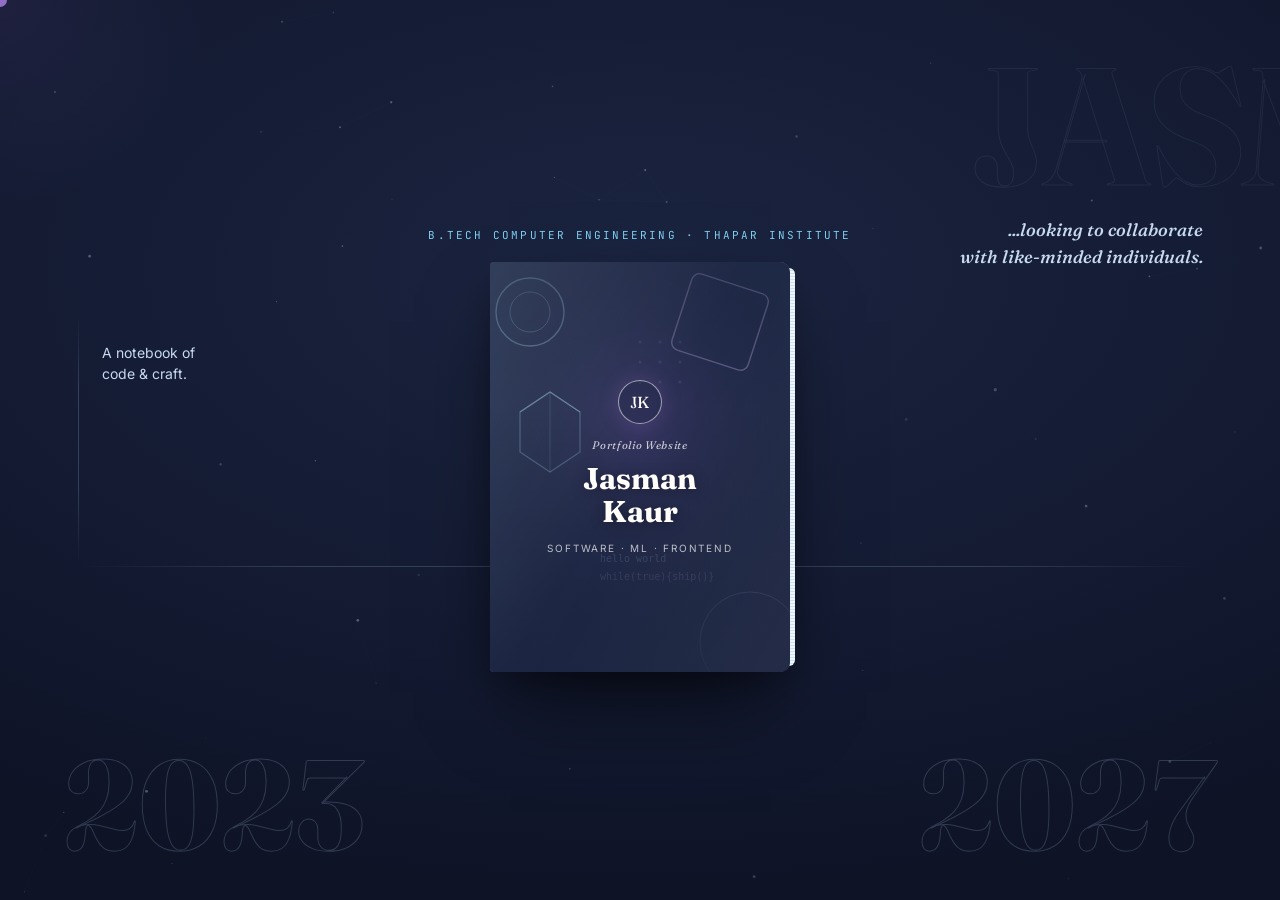
<file: index.html>
<!doctype html>
<html lang="en">
  <head>
    <meta charset="UTF-8" />
    <meta name="viewport" content="width=device-width, initial-scale=1.0" />
    <title>Jasman Kaur — Portfolio</title>
    <link rel="preconnect" href="https://fonts.googleapis.com" />
    <link
      href="https://fonts.googleapis.com/css2?family=Fraunces:ital,opsz,wght@0,9..144,300;0,9..144,500;0,9..144,600;0,9..144,700;1,9..144,500&family=Inter:wght@400;500;600;700&family=JetBrains+Mono:wght@400;500&display=swap"
      rel="stylesheet"
    />
    <link rel="stylesheet" href="style.css" />
    <head>
 <body>
    <canvas id="grid-canvas"></canvas>
    <canvas id="cursor-canvas"></canvas>
    <div class="cursor-dot" id="cursorDot"></div>
    <div class="cursor-glow" id="cursorGlow"></div>
    <div class="bg-glow"></div>

    <!-- NAV -->
    <nav class="nav" id="nav">
      <div class="nav-brand">
        <span class="nav-brand-dot"></span>
        Jasman Kaur
      </div>
      <div class="nav-links">
        <button class="nav-link" data-page="0">Contents</button>
        <button class="nav-link" data-page="1">About</button>
        <button class="nav-link" data-page="3">Projects</button>
        <button class="nav-link" data-page="5">Skills</button>
        <button class="nav-link" data-page="7">Contact</button>
      </div>
    </nav>

    <div class="scene">
      <!-- HERO -->
      <div class="hero" id="hero">
        <div class="hero-bg-text">JASMAN&nbsp;&nbsp;KAUR</div>
        <div class="hero-side-note">
          <span class="rule"></span>A notebook of<br/>code &amp; craft.
        </div>
        <div class="hero-corner-note">...looking to collaborate<br/>with like-minded individuals.</div>
        <div class="hero-eyebrow">B.Tech Computer Engineering · Thapar Institute</div>

        <div class="book-wrap">
          <div class="book-closed" id="bookClosed">
            <div class="book-stack">
              <div class="book-pages-edge"></div>
              <div class="book-cover-art">
                <svg class="book-cover-illustration" viewBox="0 0 300 410" xmlns="http://www.w3.org/2000/svg" preserveAspectRatio="xMidYMid slice">
                  <defs>
                    <linearGradient id="g1" x1="0" y1="0" x2="1" y2="1">
                      <stop offset="0%" stop-color="#2A3A5C"/>
                      <stop offset="100%" stop-color="#1B2440"/>
                    </linearGradient>
                    <radialGradient id="glow1" cx="50%" cy="40%" r="60%">
                      <stop offset="0%" stop-color="#8458b3" stop-opacity="0.3"/>
                      <stop offset="100%" stop-color="transparent" stop-opacity="0"/>
                    </radialGradient>
                  </defs>
                  <rect width="300" height="410" fill="url(#g1)"/>
                  <rect width="300" height="410" fill="url(#glow1)"/>
                  <!-- decorative circles -->
                  <circle cx="40" cy="50" r="34" fill="none" stroke="#A0D2EB" stroke-width="1.4" opacity="0.5"/>
                  <circle cx="40" cy="50" r="20" fill="none" stroke="#A0D2EB" stroke-width="1" opacity="0.35"/>
                  <circle cx="260" cy="380" r="50" fill="none" stroke="#D0BDF4" stroke-width="1" opacity="0.3"/>
                  <!-- rotated square -->
                  <rect x="190" y="20" width="80" height="80" rx="8" fill="none" stroke="#D0BDF4" stroke-width="1.4" opacity="0.45" transform="rotate(18 230 60)"/>
                  <!-- hexagon -->
                  <path d="M30 150 L60 130 L90 150 L90 190 L60 210 L30 190 Z" fill="none" stroke="#A0D2EB" stroke-width="1.2" opacity="0.4"/>
                  <path d="M30 150 L60 130 L90 150" fill="none" stroke="#A0D2EB" stroke-width="1.2" opacity="0.4"/>
                  <line x1="60" y1="130" x2="60" y2="210" stroke="#A0D2EB" stroke-width="0.8" opacity="0.25"/>
                  <!-- monospace text -->
                  <text x="110" y="300" font-family="monospace" font-size="10" fill="#A0D2EB" opacity="0.35">hello world</text>
                  <text x="110" y="318" font-family="monospace" font-size="10" fill="#D0BDF4" opacity="0.3">while(true){ship()}</text>
                  <!-- grid dots -->
                  <g opacity="0.15" fill="#A0D2EB">
                    <circle cx="150" cy="80" r="1.5"/><circle cx="170" cy="80" r="1.5"/><circle cx="190" cy="80" r="1.5"/>
                    <circle cx="150" cy="100" r="1.5"/><circle cx="170" cy="100" r="1.5"/><circle cx="190" cy="100" r="1.5"/>
                    <circle cx="150" cy="120" r="1.5"/><circle cx="170" cy="120" r="1.5"/><circle cx="190" cy="120" r="1.5"/>
                  </g>
                </svg>
                <div class="book-cover-veil"></div>
                <div class="book-cover-content">
                  <div class="book-cover-emblem">JK</div>
                  <div class="book-cover-mono">Portfolio Website</div>
                  <div class="book-cover-name">Jasman<br/>Kaur</div>
                  <div class="book-cover-role">Software · ML · Frontend</div>
                </div>
              </div>
            </div>
          </div>
        </div>

        <div class="hero-years-line"></div>
        <div class="hero-years">
          <div class="hero-year">2023</div>
          <div class="hero-year">2027</div>
        </div>
      </div>

      <!-- OPEN BOOK -->
      <div class="book-open-wrap" id="bookOpenWrap">
        <div class="book" id="book">
          <button class="book-close" id="bookClose">close book ✕</button>

          <!-- Progress bar -->
          <div class="page-progress">
            <div class="page-progress-fill" id="progressFill" style="width:0%"></div>
          </div>

          <div class="book-base">
            <div class="page-static left"  id="staticLeft"></div>
            <div class="page-static right" id="staticRight"></div>
          </div>

          <div class="leaf" id="leaf0" style="z-index:17">
            <div class="leaf-face leaf-front" data-slot="r0"></div>
            <div class="leaf-face leaf-back"  data-slot="l1"></div>
          </div>
          <div class="leaf" id="leaf1" style="z-index:16">
            <div class="leaf-face leaf-front" data-slot="r1"></div>
            <div class="leaf-face leaf-back"  data-slot="l2"></div>
          </div>
          <div class="leaf" id="leaf2" style="z-index:15">
            <div class="leaf-face leaf-front" data-slot="r2"></div>
            <div class="leaf-face leaf-back"  data-slot="l3"></div>
          </div>
          <div class="leaf" id="leaf3" style="z-index:14">
            <div class="leaf-face leaf-front" data-slot="r3"></div>
            <div class="leaf-face leaf-back"  data-slot="l4"></div>
          </div>

          <div class="corner prev" id="cornerPrev">
            <div class="corner-fold"></div>
            <span class="corner-label">← prev</span>
          </div>
          <div class="corner next" id="cornerNext">
            <div class="corner-fold"></div>
            <span class="corner-label">next →</span>
          </div>
        </div>
      </div>
    </div>

    <!-- ===== PAGE TEMPLATES ===== -->
    <template id="tpl-l0"><div class="page-content"></div></template>

    <template id="tpl-r0">
      <div class="page-content">
        <div class="page-tag">001 — Contents</div>
        <div class="page-h">Table of<br/>Contents</div>
        <div class="toc-list">
          <div class="toc-item" data-goto="1" style="--i:0"><span>About Me</span><span class="dots"></span><span class="num">II</span></div>
          <div class="toc-item" data-goto="2" style="--i:1"><span>Currently</span><span class="dots"></span><span class="num">III</span></div>
          <div class="toc-item" data-goto="3" style="--i:2"><span>Featured Projects</span><span class="dots"></span><span class="num">IV</span></div>
          <div class="toc-item" data-goto="4" style="--i:3"><span>Project Notes</span><span class="dots"></span><span class="num">V</span></div>
          <div class="toc-item" data-goto="5" style="--i:4"><span>Technical Skills</span><span class="dots"></span><span class="num">VI</span></div>
          <div class="toc-item" data-goto="6" style="--i:5"><span>Tools &amp; Stack</span><span class="dots"></span><span class="num">VII</span></div>
          <div class="toc-item" data-goto="7" style="--i:6"><span>Get in Touch</span><span class="dots"></span><span class="num">VIII</span></div>
        </div>
        <div class="page-num r">I</div>
      </div>
    </template>

    <template id="tpl-l1">
      <div class="page-content">
        <div class="about-portrait">JK</div>
        <div class="page-tag">About</div>
        <div class="page-h">Hi, I'm<br/>Jasman.</div>
        <p class="page-text">
          I'm a <strong>B.Tech Computer Engineering</strong> student at Thapar Institute of Engineering &amp; Technology (2023–27), building predictive ML models, real-time telemetry pipelines, and scalable backends.
        </p>
        <p class="page-text">
          I move comfortably between full-stack, edge AI, and robotics — wherever low-latency meets high impact.
        </p>
        <div class="stat-row">
          <div class="stat-item">
            <span class="stat-num">3+</span>
            <span class="stat-label">Projects shipped</span>
          </div>
          <div class="stat-item">
            <span class="stat-num">97.5%</span>
            <span class="stat-label">NLP accuracy</span>
          </div>
          <div class="stat-item">
            <span class="stat-num">50+</span>
            <span class="stat-label">Deployments</span>
          </div>
        </div>
        <div class="page-num l">II</div>
      </div>
    </template>

    <template id="tpl-r1">
      <div class="page-content">
        <div class="page-tag">Currently</div>
        <div class="page-h">What I'm<br/>up to.</div>
        <div class="timeline">
          <div class="tl-item">
            <div class="tl-dot-col"><div class="tl-dot active"></div><div class="tl-dot-line"></div></div>
            <div class="tl-body">
              <div class="tl-title">SDE Intern @ VYTL</div>
              <div class="tl-sub">Building an intranet Visitor Management System in production — PHP, MySQL, JS.</div>
            </div>
          </div>
          <div class="tl-item">
            <div class="tl-dot-col"><div class="tl-dot"></div><div class="tl-dot-line"></div></div>
            <div class="tl-body">
              <div class="tl-title">Learning</div>
              <div class="tl-sub">Cloud (AWS / Azure), Node.js, React — going deep on system design.</div>
            </div>
          </div>
          <div class="tl-item">
            <div class="tl-dot-col"><div class="tl-dot"></div><div class="tl-dot-line"></div></div>
            <div class="tl-body">
              <div class="tl-title">Open to collaborate on</div>
              <div class="tl-sub">ML projects, full-stack apps, open-source tools.</div>
            </div>
          </div>
          <div class="tl-item">
            <div class="tl-dot-col"><div class="tl-dot"></div></div>
            <div class="tl-body">
              <div class="tl-title">Ask me about</div>
              <div class="tl-sub">NLP, system design, SRS writing, breaking into consulting-tech.</div>
            </div>
          </div>
        </div>
        <div class="page-num r">III</div>
      </div>
    </template>

    <template id="tpl-l2">
      <div class="page-content">
        <div class="page-tag">Projects</div>
        <div class="page-h">Featured<br/>Work.</div>
        <div class="project-card" style="--i:0">
          <div class="project-name">VYTL VMS</div>
          <div class="project-stack">PHP · MYSQL · JS</div>
          <div class="project-desc">Enterprise Visitor Management System for the Vardhaman Textiles intranet — production ERP software, currently in progress.</div>
        </div>
        <div class="project-card" style="--i:1">
          <div class="project-name">Fake Job Posting Detection</div>
          <div class="project-stack">PYTHON · NLP · FLASK</div>
          <div class="project-desc">An NLP classifier flagging fraudulent job listings at <strong>97.5% accuracy</strong>. Built with text feature engineering and ensemble methods.</div>
        </div>
        <div class="page-num l">IV</div>
      </div>
    </template>

    <template id="tpl-r2">
      <div class="page-content">
        <div class="page-tag">Projects, cont.</div>
        <div class="page-h">More<br/>Builds.</div>
        <div class="project-card" style="--i:0">
          <div class="project-name">Ridezon</div>
          <div class="project-stack">TYPESCRIPT · IEEE SRS</div>
          <div class="project-desc">A student ride-sharing platform, designed start-to-finish with a full IEEE Software Requirements Specification.</div>
        </div>
        <div class="project-card" style="--i:1">
          <div class="project-name">Virsa Society Website</div>
          <div class="project-stack">NEXT.JS · TYPESCRIPT · TAILWIND</div>
          <div class="project-desc">A production site for the Virsa cultural society — shipped with 50+ deployments, live on campus.</div>
        </div>
        <div class="page-num r">V</div>
      </div>
    </template>

    <template id="tpl-l3">
      <div class="page-content">
        <div class="page-tag">Skills</div>
        <div class="page-h">AI &amp;<br/>Machine Learning</div>
        <div class="skill-row">
          <span class="skill-chip">Python</span>
          <span class="skill-chip">TensorFlow</span>
          <span class="skill-chip">PyTorch</span>
          <span class="skill-chip">Keras</span>
          <span class="skill-chip">scikit-learn</span>
          <span class="skill-chip">OpenCV</span>
        </div>
        <div class="skill-group-label">Data &amp; Analytics</div>
        <div class="skill-row">
          <span class="skill-chip">MySQL</span>
          <span class="skill-chip">Pandas</span>
          <span class="skill-chip">NumPy</span>
          <span class="skill-chip">Matplotlib</span>
          <span class="skill-chip">Power BI</span>
        </div>
        <div class="page-num l">VI</div>
      </div>
    </template>

    <template id="tpl-r3">
      <div class="page-content">
        <div class="page-tag">Skills, cont.</div>
        <div class="page-h">Software &amp;<br/>Embedded</div>
        <div class="skill-group-label">SDE / Full Stack</div>
        <div class="skill-row">
          <span class="skill-chip">C / C++</span>
          <span class="skill-chip">JavaScript</span>
          <span class="skill-chip">TypeScript</span>
          <span class="skill-chip">PHP</span>
          <span class="skill-chip">React</span>
          <span class="skill-chip">Next.js</span>
          <span class="skill-chip">Node.js</span>
          <span class="skill-chip">Firebase</span>
        </div>
        <div class="skill-group-label">Robotics / Embedded</div>
        <div class="skill-row">
          <span class="skill-chip">Arduino</span>
          <span class="skill-chip">Raspberry Pi</span>
          <span class="skill-chip">ROS</span>
        </div>
        <div class="page-num r">VII</div>
      </div>
    </template>

    <template id="tpl-l4">
      <div class="page-content">
        <div class="page-tag">Contact</div>
        <div class="page-h">Let's build<br/>something.</div>
        <p class="page-text">Open to collaborations, internships, and interesting problems. Reach me here:</p>
        <a class="contact-link" href="mailto:jasmankaur30@gmail.com" style="--i:0">
          <span>Email</span><span>jasmankaur30@gmail.com</span>
        </a>
        <a class="contact-link" href="https://linkedin.com/in/jasman05" target="_blank" style="--i:1">
          <span>LinkedIn</span><span>/in/jasman05</span>
        </a>
        <a class="contact-link" href="https://www.instagram.com/jasmann_05" target="_blank" style="--i:2">
          <span>Instagram</span><span>@jasmann_05</span>
        </a>
        <a class="contact-link" href="https://github.com/jasman5" target="_blank" style="--i:3">
          <span>GitHub</span><span>@jasman5</span>
        </a>
        <div class="page-num l">VIII</div>
      </div>
    </template>

    <template id="tpl-r4">
      <div class="page-content" style="align-items:center;justify-content:center;text-align:center">
        <div class="page-tag">The End</div>
        <div class="page-h" style="font-size:21px">Thanks for<br/>reading.</div>
        <p class="page-text">— back to the cover.</p>
        <div class="page-num r">IX</div>
      </div>
    </template>

    <script src="script.js"></script>
  </body>
</html>
</file>
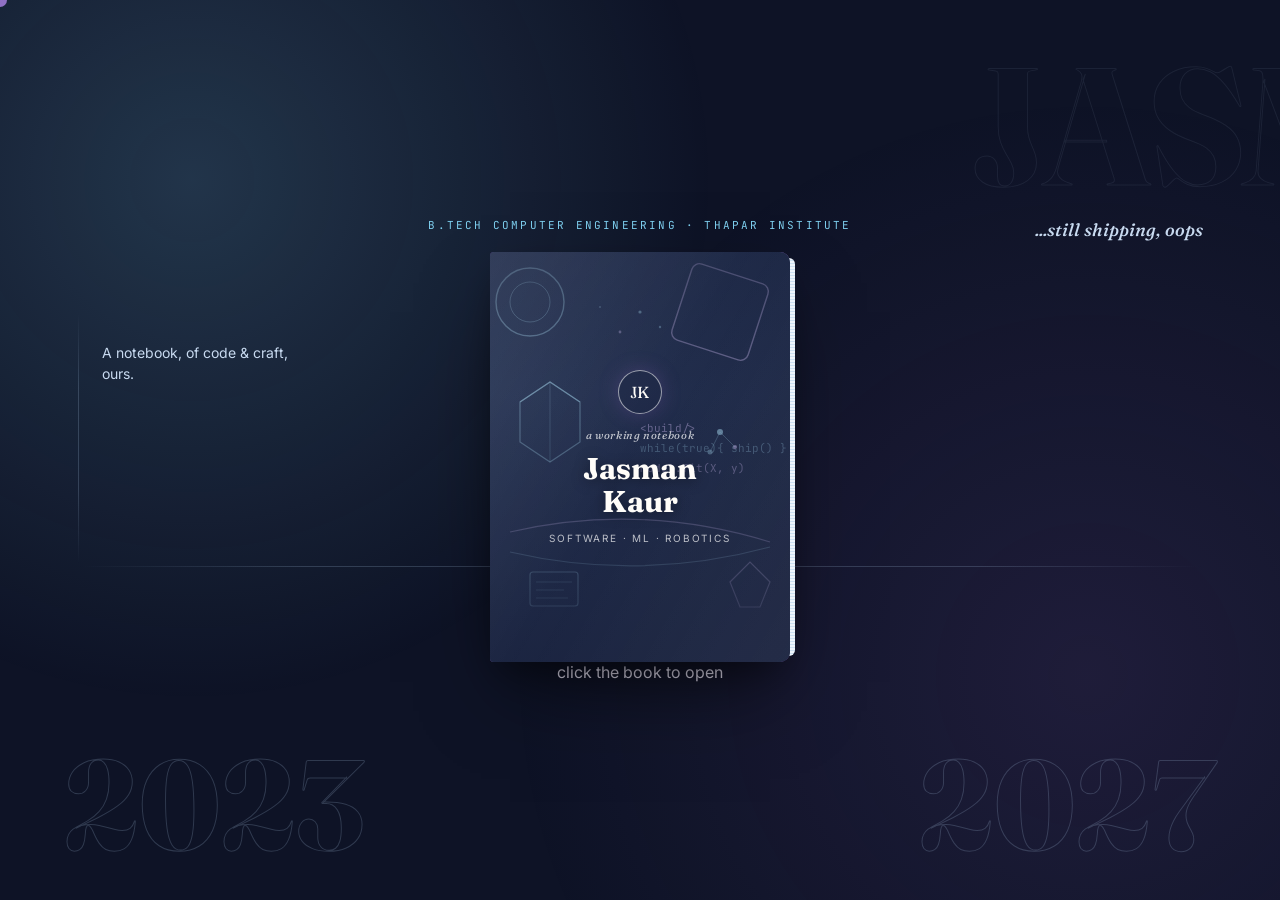
<file: main.html>
<!doctype html>
<html lang="en">
  <head>
    <meta charset="UTF-8" />
    <meta name="viewport" content="width=device-width, initial-scale=1.0" />
    <title>Jasman Kaur — Portfolio</title>
    <link rel="preconnect" href="https://fonts.googleapis.com" />
    <link
      href="https://fonts.googleapis.com/css2?family=Fraunces:ital,opsz,wght@0,9..144,300;0,9..144,500;0,9..144,600;0,9..144,700;1,9..144,500&family=Inter:wght@400;500;600;700&family=JetBrains+Mono:wght@400;500&display=swap"
      rel="stylesheet"
    />
    <link rel="stylesheet" href="style.css" />
  </head>
  <body>
    <div class="bg-glow"></div>
    <canvas id="cursor-canvas"></canvas>
    <div class="cursor-dot" id="cursorDot"></div>

    <nav class="nav" id="nav">
      <div class="nav-brand">Jasman Kaur</div>
      <div class="nav-links">
        <button class="nav-link" data-page="0">Contents</button>
        <button class="nav-link" data-page="1">About</button>
        <button class="nav-link" data-page="3">Projects</button>
        <button class="nav-link" data-page="5">Skills</button>
        <button class="nav-link" data-page="7">Contact</button>
      </div>
    </nav>

    <div class="scene">
      <!-- HERO / CLOSED BOOK -->
      <div class="hero" id="hero">
        <div class="hero-bg-text">JASMAN&nbsp;&nbsp;KAUR</div>

        <div class="hero-side-note">
          <span class="rule"></span>A notebook, of code &amp; craft, ours.
        </div>
        <div class="hero-corner-note">...still shipping, oops</div>

        <div class="hero-eyebrow">
          B.Tech Computer Engineering · Thapar Institute
        </div>

        <div class="book-wrap">
          <div class="book-closed" id="bookClosed">
            <div class="book-stack">
              <div class="book-pages-edge"></div>
              <div class="book-cover-art">
                <svg
                  class="book-cover-illustration"
                  viewBox="0 0 300 410"
                  xmlns="http://www.w3.org/2000/svg"
                  preserveAspectRatio="xMidYMid slice"
                >
                  <defs>
                    <linearGradient id="g1" x1="0" y1="0" x2="1" y2="1">
                      <stop offset="0%" stop-color="#2A3A5C" />
                      <stop offset="100%" stop-color="#1B2440" />
                    </linearGradient>
                  </defs>
                  <rect width="300" height="410" fill="url(#g1)" />
                  <circle
                    cx="40"
                    cy="50"
                    r="34"
                    fill="none"
                    stroke="#A0D2EB"
                    stroke-width="1.4"
                    opacity="0.55"
                  />
                  <circle
                    cx="40"
                    cy="50"
                    r="20"
                    fill="none"
                    stroke="#A0D2EB"
                    stroke-width="1"
                    opacity="0.4"
                  />
                  <rect
                    x="190"
                    y="20"
                    width="80"
                    height="80"
                    rx="8"
                    fill="none"
                    stroke="#D0BDF4"
                    stroke-width="1.4"
                    opacity="0.5"
                    transform="rotate(18 230 60)"
                  />
                  <path
                    d="M30 150 L60 130 L90 150 L90 190 L60 210 L30 190 Z"
                    fill="none"
                    stroke="#A0D2EB"
                    stroke-width="1.2"
                    opacity="0.45"
                  />
                  <path
                    d="M30 150 L60 130 L90 150"
                    fill="none"
                    stroke="#A0D2EB"
                    stroke-width="1.2"
                    opacity="0.45"
                  />
                  <line
                    x1="60"
                    y1="130"
                    x2="60"
                    y2="210"
                    stroke="#A0D2EB"
                    stroke-width="0.8"
                    opacity="0.3"
                  />
                  <text
                    x="150"
                    y="180"
                    font-family="JetBrains Mono, monospace"
                    font-size="11"
                    fill="#D0BDF4"
                    opacity="0.55"
                  >
                    &lt;build/&gt;
                  </text>
                  <text
                    x="150"
                    y="200"
                    font-family="JetBrains Mono, monospace"
                    font-size="11"
                    fill="#A0D2EB"
                    opacity="0.4"
                  >
                    while(true){ ship() }
                  </text>
                  <text
                    x="150"
                    y="220"
                    font-family="JetBrains Mono, monospace"
                    font-size="11"
                    fill="#D0BDF4"
                    opacity="0.5"
                  >
                    model.fit(X, y)
                  </text>
                  <circle
                    cx="230"
                    cy="180"
                    r="3"
                    fill="#A0D2EB"
                    opacity="0.7"
                  />
                  <circle
                    cx="245"
                    cy="195"
                    r="2"
                    fill="#D0BDF4"
                    opacity="0.6"
                  />
                  <circle
                    cx="220"
                    cy="200"
                    r="2.5"
                    fill="#A0D2EB"
                    opacity="0.5"
                  />
                  <line
                    x1="230"
                    y1="180"
                    x2="245"
                    y2="195"
                    stroke="#A0D2EB"
                    stroke-width="0.8"
                    opacity="0.4"
                  />
                  <line
                    x1="230"
                    y1="180"
                    x2="220"
                    y2="200"
                    stroke="#A0D2EB"
                    stroke-width="0.8"
                    opacity="0.4"
                  />
                  <path
                    d="M20 280 Q 150 250 280 290"
                    fill="none"
                    stroke="#D0BDF4"
                    stroke-width="1.2"
                    opacity="0.4"
                  />
                  <path
                    d="M20 300 Q 150 330 280 295"
                    fill="none"
                    stroke="#A0D2EB"
                    stroke-width="1.2"
                    opacity="0.35"
                  />
                  <rect
                    x="40"
                    y="320"
                    width="48"
                    height="34"
                    rx="3"
                    fill="none"
                    stroke="#A0D2EB"
                    stroke-width="1.2"
                    opacity="0.5"
                  />
                  <line
                    x1="46"
                    y1="330"
                    x2="82"
                    y2="330"
                    stroke="#A0D2EB"
                    stroke-width="0.8"
                    opacity="0.4"
                  />
                  <line
                    x1="46"
                    y1="338"
                    x2="74"
                    y2="338"
                    stroke="#A0D2EB"
                    stroke-width="0.8"
                    opacity="0.4"
                  />
                  <line
                    x1="46"
                    y1="346"
                    x2="78"
                    y2="346"
                    stroke="#A0D2EB"
                    stroke-width="0.8"
                    opacity="0.4"
                  />
                  <polygon
                    points="240,330 260,310 280,330 270,355 250,355"
                    fill="none"
                    stroke="#D0BDF4"
                    stroke-width="1.2"
                    opacity="0.45"
                  />
                  <circle
                    cx="150"
                    cy="60"
                    r="1.6"
                    fill="#A0D2EB"
                    opacity="0.6"
                  />
                  <circle
                    cx="170"
                    cy="75"
                    r="1.2"
                    fill="#A0D2EB"
                    opacity="0.5"
                  />
                  <circle
                    cx="130"
                    cy="80"
                    r="1.4"
                    fill="#D0BDF4"
                    opacity="0.5"
                  />
                  <circle cx="110" cy="55" r="1" fill="#A0D2EB" opacity="0.4" />
                </svg>
                <div class="book-cover-veil"></div>
                <div class="book-cover-content">
                  <div class="book-cover-emblem">JK</div>
                  <div class="book-cover-mono">a working notebook</div>
                  <div class="book-cover-name">Jasman<br />Kaur</div>
                  <div class="book-cover-role">Software · ML · Robotics</div>
                </div>
              </div>
            </div>
          </div>
        </div>

        <div class="hero-years-line"></div>
        <div class="hero-years">
          <div class="hero-year">2023</div>
          <div class="hero-year">2027</div>
        </div>

        <div class="hero-click-row">
          <div class="click-hint">click the book to open</div>
        </div>
      </div>

      <!-- OPEN BOOK -->
      <div class="book-open-wrap" id="bookOpenWrap">
        <div class="book" id="book">
          <button class="book-close" id="bookClose">close book ✕</button>

          <div class="book-base">
            <div class="page-static left" id="staticLeft"></div>
            <div class="page-static right" id="staticRight"></div>
          </div>

          <!-- Leaves: each leaf has a front (recto, right-hand page when unflipped) and back (verso, left-hand page when flipped) -->
          <div class="leaf" id="leaf0" style="z-index: 17">
            <div class="leaf-face leaf-front" data-slot="r0"></div>
            <div class="leaf-face leaf-back" data-slot="l1"></div>
          </div>
          <div class="leaf" id="leaf1" style="z-index: 16">
            <div class="leaf-face leaf-front" data-slot="r1"></div>
            <div class="leaf-face leaf-back" data-slot="l2"></div>
          </div>
          <div class="leaf" id="leaf2" style="z-index: 15">
            <div class="leaf-face leaf-front" data-slot="r2"></div>
            <div class="leaf-face leaf-back" data-slot="l3"></div>
          </div>
          <div class="leaf" id="leaf3" style="z-index: 14">
            <div class="leaf-face leaf-front" data-slot="r3"></div>
            <div class="leaf-face leaf-back" data-slot="l4"></div>
          </div>

          <div class="corner prev" id="cornerPrev">
            <div class="corner-fold"></div>
          </div>
          <div class="corner next" id="cornerNext">
            <div class="corner-fold"></div>
          </div>
        </div>
      </div>
    </div>

    <!-- ===================== PAGE CONTENT TEMPLATES ===================== -->
    <template id="tpl-l0"><div class="page-content"></div></template>

    <template id="tpl-r0">
      <div class="page-content">
        <div class="page-tag">001 — Contents</div>
        <div class="page-h">Table of<br />Contents</div>
        <div class="toc-list">
          <div class="toc-item" data-goto="1">
            <span>About Me</span><span class="dots"></span
            ><span class="num">II</span>
          </div>
          <div class="toc-item" data-goto="2">
            <span>Currently</span><span class="dots"></span
            ><span class="num">III</span>
          </div>
          <div class="toc-item" data-goto="3">
            <span>Featured Projects</span><span class="dots"></span
            ><span class="num">IV</span>
          </div>
          <div class="toc-item" data-goto="4">
            <span>Project Notes</span><span class="dots"></span
            ><span class="num">V</span>
          </div>
          <div class="toc-item" data-goto="5">
            <span>Technical Skills</span><span class="dots"></span
            ><span class="num">VI</span>
          </div>
          <div class="toc-item" data-goto="6">
            <span>Tools &amp; Stack</span><span class="dots"></span
            ><span class="num">VII</span>
          </div>
          <div class="toc-item" data-goto="7">
            <span>Get in Touch</span><span class="dots"></span
            ><span class="num">VIII</span>
          </div>
        </div>
        <div class="page-num r">I</div>
      </div>
    </template>

    <template id="tpl-l1">
      <div class="page-content">
        <div class="about-portrait">JK</div>
        <div class="page-tag">About</div>
        <div class="page-h">Hi, I'm<br />Jasman.</div>
        <p class="page-text">
          I'm a <strong>B.Tech Computer Engineering</strong> student at Thapar
          Institute of Engineering &amp; Technology (2023–27), building
          predictive ML models, real-time telemetry pipelines, and scalable
          backends.
        </p>
        <p class="page-text">
          I move comfortably between full-stack, edge AI, and robotics —
          wherever low-latency meets high impact.
        </p>
        <div class="page-num l">II</div>
      </div>
    </template>
    <template id="tpl-r1">
      <div class="page-content">
        <div class="page-tag">Currently</div>
        <div class="page-h">What I'm<br />up to.</div>
        <p class="page-text">
          <strong>SDE Intern @ VYTL</strong> — building an intranet Visitor
          Management System in production (PHP, MySQL, JS).
        </p>
        <p class="page-text">
          <strong>Learning:</strong> Cloud (AWS/Azure), Node.js, React.
        </p>
        <p class="page-text">
          <strong>Open to collaborate on:</strong> ML projects, full-stack apps,
          open-source tools.
        </p>
        <p class="page-text">
          <strong>Ask me about:</strong> NLP, system design, SRS writing,
          breaking into consulting-tech.
        </p>
        <div class="page-num r">III</div>
      </div>
    </template>

    <template id="tpl-l2">
      <div class="page-content">
        <div class="page-tag">Projects</div>
        <div class="page-h">Featured<br />Work.</div>
        <div class="project-card">
          <div class="project-name">VYTL VMS</div>
          <div class="project-stack">PHP · MYSQL · JS</div>
          <div class="project-desc">
            Enterprise Visitor Management System for the Vardhaman Textiles
            intranet — currently in progress.
          </div>
        </div>
        <div class="project-card">
          <div class="project-name">Fake Job Posting Detection</div>
          <div class="project-stack">PYTHON · NLP · FLASK</div>
          <div class="project-desc">
            An NLP classifier flagging fraudulent job listings at 97.5%
            accuracy.
          </div>
        </div>
        <div class="page-num l">IV</div>
      </div>
    </template>
    <template id="tpl-r2">
      <div class="page-content">
        <div class="page-tag">Projects, cont.</div>
        <div class="page-h">More<br />Builds.</div>
        <div class="project-card">
          <div class="project-name">Ridezon</div>
          <div class="project-stack">TYPESCRIPT · IEEE SRS</div>
          <div class="project-desc">
            A student ride-sharing platform, designed start-to-finish with a
            full IEEE Software Requirements Specification.
          </div>
        </div>
        <div class="project-card">
          <div class="project-name">Virsa Society Website</div>
          <div class="project-stack">NEXT.JS · TYPESCRIPT · TAILWIND</div>
          <div class="project-desc">
            A production site shipped with 50+ deployments.
          </div>
        </div>
        <div class="page-num r">V</div>
      </div>
    </template>

    <template id="tpl-l3">
      <div class="page-content">
        <div class="page-tag">Skills</div>
        <div class="page-h">AI &amp;<br />Machine Learning</div>
        <div class="skill-row">
          <span class="skill-chip">Python</span
          ><span class="skill-chip">TensorFlow</span>
          <span class="skill-chip">PyTorch</span
          ><span class="skill-chip">Keras</span>
          <span class="skill-chip">scikit-learn</span
          ><span class="skill-chip">OpenCV</span>
        </div>
        <div class="skill-group-label">Data &amp; Analytics</div>
        <div class="skill-row">
          <span class="skill-chip">MySQL</span
          ><span class="skill-chip">Pandas</span>
          <span class="skill-chip">NumPy</span
          ><span class="skill-chip">Matplotlib</span>
          <span class="skill-chip">Power BI</span>
        </div>
        <div class="page-num l">VI</div>
      </div>
    </template>
    <template id="tpl-r3">
      <div class="page-content">
        <div class="page-tag">Skills, cont.</div>
        <div class="page-h">Software &amp;<br />Embedded</div>
        <div class="skill-group-label">SDE / Full Stack</div>
        <div class="skill-row">
          <span class="skill-chip">C / C++</span
          ><span class="skill-chip">JavaScript</span>
          <span class="skill-chip">TypeScript</span
          ><span class="skill-chip">PHP</span>
          <span class="skill-chip">React</span
          ><span class="skill-chip">Next.js</span>
          <span class="skill-chip">Node.js</span
          ><span class="skill-chip">Firebase</span>
        </div>
        <div class="skill-group-label">Robotics / Embedded</div>
        <div class="skill-row">
          <span class="skill-chip">Arduino</span
          ><span class="skill-chip">Raspberry Pi</span>
          <span class="skill-chip">ROS</span>
        </div>
        <div class="page-num r">VII</div>
      </div>
    </template>

    <template id="tpl-l4">
      <div class="page-content">
        <div class="page-tag">Contact</div>
        <div class="page-h">Let's build<br />something.</div>
        <p class="page-text">
          Open to collaborations, internships, and interesting problems. Reach
          me here:
        </p>
        <a class="contact-link" href="mailto:jasmankaur30@gmail.com"
          ><span>Email</span><span>jasmankaur30@gmail.com</span></a
        >
        <a
          class="contact-link"
          href="https://linkedin.com/in/jasman05"
          target="_blank"
          ><span>LinkedIn</span><span>/in/jasman05</span></a
        >
        <a
          class="contact-link"
          href="https://www.instagram.com/jasmann_05"
          target="_blank"
          ><span>Instagram</span><span>@jasmann_05</span></a
        >
        <a
          class="contact-link"
          href="https://github.com/jasman5"
          target="_blank"
          ><span>GitHub</span><span>@jasman5</span></a
        >
        <div class="page-num l">VIII</div>
      </div>
    </template>
    <template id="tpl-r4">
      <div
        class="page-content"
        style="align-items: center; justify-content: center; text-align: center"
      >
        <div class="page-tag">The End</div>
        <div class="page-h" style="font-size: 22px">
          Thanks for<br />reading.
        </div>
        <p class="page-text">— back to the cover.</p>
        <div class="page-num r">IX</div>
      </div>
    </template>

    <script src="script.js"></script>
  </body>
</html>
</file>
<file: style.css>
/* ===== DESIGN TOKENS ===== */
:root {
  --bg-1: #eaf4fb;
  --bg-2: #e9e2f7;
  --bg-3: #d8c8f0;
  --cover: #8458b3;
  --cover-dark: #6b4097;
  --cover-spine: #5c3683;
  --paper: #eef5fc;
  --paper-shade: #ddeaf6;
  --ink: #f0ecff;
  --ink-soft: #b8c8e8;
  --accent: #7ecfef;
  --accent-soft: #5aadda;
  --gold: #d4ad6a;
  --line: rgba(200,220,245,0.18);
  --navy-1: #1b2440;
  --navy-2: #141b33;
  --navy-3: #0e1326;
  --navy-text: #c8daf0;
  --navy-text-dim: rgba(190,215,240,0.08);
  --navy-line: rgba(180,210,240,0.2);
  --book-ink: #1a2340;
  --book-ink-soft: #3a5070;
  --book-accent: #2a6faa;
  --book-line: rgba(30,60,110,0.12);
  --book-shade: #ddeaf6;
}

/* ===== RESET ===== */
*, *::before, *::after { margin:0; padding:0; box-sizing:border-box; }
html, body { width:100%; height:100%; overflow:hidden; font-family:"Inter",sans-serif; cursor:none; }

body {
  background: var(--navy-3);
  color: var(--ink);
  position: relative;
}
body.hero-active {
  background: radial-gradient(ellipse 90% 70% at 50% 30%, var(--navy-1) 0%, var(--navy-2) 55%, var(--navy-3) 100%);
}

/* ===== CANVAS LAYERS ===== */
#cursor-canvas, #grid-canvas {
  position: fixed;
  inset: 0;
  pointer-events: none;
}
#cursor-canvas { z-index: 9999; }
#grid-canvas   { z-index: 1; }

/* ===== CURSOR DOT ===== */
.cursor-dot {
  position: fixed; top:0; left:0;
  width:14px; height:14px;
  border-radius:50%;
  background: var(--cover);
  z-index:10000;
  pointer-events:none;
  transform:translate(-50%,-50%);
  transition: width .18s, height .18s, background .18s, opacity .18s;
  mix-blend-mode: screen;
}
.cursor-dot.hover {
  width:44px; height:44px;
  background: rgba(132,88,179,0.14);
  border: 1.5px solid var(--cover);
}

/* ===== AMBIENT GLOW ===== */
.bg-glow {
  position: fixed; inset:0; z-index:0; pointer-events:none;
  background:
    radial-gradient(circle at 15% 20%, rgba(126,207,239,.18), transparent 40%),
    radial-gradient(circle at 85% 75%, rgba(132,88,179,.14), transparent 45%);
  transition: opacity .6s ease;
}
body.hero-active .bg-glow { opacity:0; }

/* cursor-following glow blob */
.cursor-glow {
  position: fixed;
  width: 420px; height: 420px;
  border-radius: 50%;
  pointer-events: none;
  z-index: 2;
  transform: translate(-50%,-50%);
  background: radial-gradient(circle, rgba(132,88,179,.1) 0%, transparent 70%);
  transition: left .45s cubic-bezier(.25,.46,.45,.94), top .45s cubic-bezier(.25,.46,.45,.94);
  mix-blend-mode: screen;
}
.book-open-wrap.show ~ * .cursor-glow,
body:not(.hero-active) .cursor-glow { opacity: 0; }

/* ===== NAV ===== */
.nav {
  position: fixed; top:0; left:0; right:0; z-index:500;
  display:flex; align-items:center; justify-content:space-between;
  padding:22px 52px;
  opacity:0; transform:translateY(-16px);
  transition: opacity .7s ease, transform .7s ease;
  pointer-events:none;
  backdrop-filter: blur(0px);
  -webkit-backdrop-filter: blur(0px);
  background: transparent;
  border-bottom: 1px solid transparent;
}
.nav.show {
  opacity:1; transform:translateY(0); pointer-events:auto;
  backdrop-filter: blur(18px) saturate(1.4);
  -webkit-backdrop-filter: blur(18px) saturate(1.4);
  background: rgba(14,19,38,.55);
  border-bottom: 1px solid rgba(126,207,239,.08);
}
.nav-brand {
  font-family:"Fraunces",serif; font-weight:600; font-size:18px;
  letter-spacing:.02em; color:var(--ink);
  display:flex; align-items:center; gap:10px;
}
.nav-brand-dot {
  width:7px; height:7px; border-radius:50%;
  background: var(--cover);
  display:inline-block;
  box-shadow: 0 0 12px var(--cover);
  animation: pulseDot 2.4s ease-in-out infinite;
}
@keyframes pulseDot { 0%,100%{opacity:.6;transform:scale(1)} 50%{opacity:1;transform:scale(1.4)} }
.nav-links { display:flex; gap:34px; }
.nav-link {
  font-size:11.5px; letter-spacing:.1em; text-transform:uppercase;
  color:var(--ink-soft); cursor:none; background:none; border:none;
  font-family:"Inter",sans-serif; font-weight:500;
  position:relative; padding:4px 0;
  transition: color .2s;
}
.nav-link::after {
  content:""; position:absolute; left:0; bottom:0;
  height:1px; width:0; background:var(--accent);
  transition: width .3s ease;
}
.nav-link:hover { color:var(--ink); }
.nav-link:hover::after,
.nav-link.active::after { width:100%; }
.nav-link.active { color:var(--accent); }

/* ===== SCENE ===== */
.scene {
  position:relative; z-index:10; width:100%; height:100%;
  display:flex; align-items:center; justify-content:center;
  perspective:2600px;
}

/* ===== HERO ===== */
.hero {
  position:absolute; inset:0; z-index:50;
  display:flex; flex-direction:column; align-items:center; justify-content:center;
  transition: opacity .8s ease, visibility .8s;
  overflow:hidden;
}
.hero.hidden { opacity:0; visibility:hidden; pointer-events:none; }

.hero-bg-text {
  position:absolute; top:6%; left:50%; transform:translateX(-50%);
  width:140%; text-align:center;
  font-family:"Fraunces",serif; font-weight:700;
  font-size:clamp(60px,13vw,190px); line-height:.85;
  color:transparent;
  -webkit-text-stroke: 1px var(--navy-text-dim);
  letter-spacing:-.01em; white-space:nowrap;
  pointer-events:none; user-select:none; z-index:1;
  opacity:0; animation:fadeUp 1.2s ease forwards; animation-delay:.05s;
}

.hero-eyebrow {
  font-family:"JetBrains Mono",monospace; font-size:11px;
  letter-spacing:.2em; text-transform:uppercase; color:var(--accent);
  margin-bottom:20px; position:relative; z-index:3;
  opacity:0; animation:fadeUp .9s ease forwards; animation-delay:.15s;
}

.hero-side-note {
  position:absolute; left:8%; top:38%; z-index:2;
  max-width:200px; font-family:"Inter",sans-serif;
  font-size:14px; line-height:1.5; color:var(--navy-text);
  opacity:0; animation:fadeUp 1s ease forwards; animation-delay:.7s;
  pointer-events:none;
}
.hero-side-note .rule {
  position:absolute; left:-24px; top:-30px; bottom:-180px;
  width:1px; background: linear-gradient(to bottom, transparent, var(--navy-line) 30%, var(--navy-line) 70%, transparent);
}
.hero-corner-note {
  position:absolute; top:24%; right:6%; z-index:2;
  font-family:"Fraunces",serif; font-style:italic; font-weight:500;
  font-size:clamp(13px,1.5vw,18px); color:var(--navy-text);
  opacity:0; animation:fadeUp 1s ease forwards; animation-delay:.9s;
  text-align:right; pointer-events:none; max-width:260px; line-height:1.5;
}

.hero-years {
  position:absolute; bottom:5%; left:0; right:0; z-index:2;
  display:flex; align-items:flex-end; justify-content:space-between;
  padding:0 5%; pointer-events:none; user-select:none;
}
.hero-year {
  font-family:"Fraunces",serif; font-weight:700;
  font-size:clamp(56px,10vw,140px); line-height:.8;
  color:transparent; -webkit-text-stroke:1px var(--navy-line);
  opacity:0; animation:fadeUp 1.1s ease forwards; animation-delay:.4s;
}
.hero-years-line {
  position:absolute; left:6%; right:6%; bottom:37%;
  height:1px; background:linear-gradient(to right, transparent, var(--navy-line) 20%, var(--navy-line) 80%, transparent);
  z-index:1; opacity:0; animation:fadeIn 1s ease forwards; animation-delay:.6s;
}

/* ===== BOOK CLOSED ===== */
.book-wrap {
  position:relative; z-index:3;
  opacity:0; animation:fadeUp 1s ease forwards; animation-delay:.55s;
}
.book-closed {
  width:300px; height:410px; position:relative;
  transform-style:preserve-3d;
  animation:float 4.5s ease-in-out infinite;
  cursor:none; transition: filter .3s ease;
}
.book-closed:hover { filter: drop-shadow(0 0 32px rgba(132,88,179,.5)); }
@keyframes float {
  0%,100%{transform:translateY(0) rotateZ(0deg) rotateY(0deg)}
  50%{transform:translateY(-12px) rotateZ(.6deg) rotateY(4deg)}
}

.book-stack {
  position:absolute; inset:0;
  border-radius:4px 10px 10px 4px;
  background:linear-gradient(100deg,var(--cover-spine) 0%,var(--cover) 12%,var(--cover) 88%,var(--cover-dark) 100%);
  box-shadow:
    0 40px 80px -20px rgba(0,0,0,.6),
    0 15px 35px -10px rgba(0,0,0,.4),
    inset -2px 0 0 rgba(255,255,255,.06),
    inset 0 0 60px rgba(132,88,179,.15);
}

.book-pages-edge {
  position:absolute; right:-5px; top:6px; bottom:6px; width:10px;
  background: repeating-linear-gradient(to bottom,#eef5fc 0,#eef5fc 2px,#cce0f2 2px,#cce0f2 3px);
  border-radius:0 6px 6px 0;
}

.book-cover-art {
  position:absolute; inset:0; border-radius:4px 10px 10px 4px;
  overflow:hidden; display:flex; flex-direction:column;
  align-items:center; justify-content:center; text-align:center;
}
.book-cover-illustration { position:absolute; inset:0; width:100%; height:100%; }
.book-cover-veil {
  position:absolute; inset:0;
  background:linear-gradient(180deg,rgba(27,36,64,.55) 0%,rgba(27,36,64,.2) 35%,rgba(27,36,64,.55) 75%,rgba(27,36,64,.9) 100%);
}
.book-cover-content { position:relative; z-index:2; padding:24px; }
.book-cover-emblem {
  width:44px; height:44px;
  border:1.5px solid rgba(255,255,255,.55); border-radius:50%;
  display:flex; align-items:center; justify-content:center;
  margin:0 auto 14px;
  font-family:"Fraunces",serif; font-size:16px; color:#fffdf9;
  background:rgba(27,36,64,.3);
  box-shadow:0 0 20px rgba(132,88,179,.3);
}
.book-cover-mono {
  font-family:"Fraunces",serif; font-style:italic; font-size:11px;
  color:rgba(255,255,255,.75); letter-spacing:.06em; margin-bottom:10px;
}
.book-cover-name {
  font-family:"Fraunces",serif; font-weight:700; font-size:30px;
  color:#fffdf9; line-height:1.1; text-shadow:0 2px 14px rgba(0,0,0,.4);
}
.book-cover-role {
  font-size:10px; letter-spacing:.18em; text-transform:uppercase;
  color:rgba(255,255,255,.7); margin-top:14px;
}

/* sheen overlay */
.book-closed::after {
  content:"";
  position:absolute; inset:0;
  border-radius:4px 10px 10px 4px;
  background:linear-gradient(120deg,rgba(255,255,255,.08) 0%,transparent 50%,rgba(255,255,255,.04) 100%);
  pointer-events:none;
}

/* ===== OPEN BOOK WRAP ===== */
.book-open-wrap {
  position:absolute; inset:0; z-index:40;
  display:flex; align-items:center; justify-content:center;
  opacity:0; transform:scale(.92);
  pointer-events:none;
  transition: opacity .7s ease .15s, transform .7s ease .15s;
}
.book-open-wrap.show {
  opacity:1; transform:scale(1); pointer-events:auto;
}

.book {
  position:relative;
  width:min(900px,88vw); height:min(570px,74vh);
  display:flex; transform-style:preserve-3d;
}

/* central spine shadow */
.book-base {
  position:absolute; inset:0; display:flex;
  border-radius:6px;
  box-shadow:
    0 50px 100px -30px rgba(91,54,131,.45),
    0 18px 40px -15px rgba(91,54,131,.25),
    0 4px 12px rgba(0,0,0,.2);
}
.book-base::before {
  content:"";
  position:absolute; left:50%; top:-2%; bottom:-2%;
  width:40px; margin-left:-20px;
  background:linear-gradient(to right,rgba(20,10,40,.12),rgba(20,10,40,0) 40%,rgba(20,10,40,0) 60%,rgba(20,10,40,.12));
  z-index:30; pointer-events:none;
}

.page-static {
  width:50%; height:100%; background:var(--paper); position:relative; overflow:hidden;
}
.page-static.left  { border-radius:6px 0 0 6px; }
.page-static.right { border-radius:0 6px 6px 0; }

/* ruled lines on pages */
.page-static::after, .leaf-face::after {
  content:"";
  position:absolute; inset:0;
  background:repeating-linear-gradient(to bottom, transparent 0, transparent 27px, rgba(42,111,170,.06) 27px, rgba(42,111,170,.06) 28px);
  pointer-events:none; z-index:0;
}

/* ===== LEAVES (page-flip) ===== */
.leaf {
  position:absolute; top:0; right:0; width:50%; height:100%;
  transform-style:preserve-3d; transform-origin:left center;
  transition: transform .95s cubic-bezier(.65,0,.35,1);
  z-index:10;
}
.leaf.flipped { transform:rotateY(-180deg); }

.leaf-face {
  position:absolute; inset:0; background:var(--paper);
  -webkit-backface-visibility:hidden; backface-visibility:hidden;
  overflow:hidden; box-shadow:inset 1px 0 0 var(--book-line);
}
.leaf-front { border-radius:0 6px 6px 0; }
.leaf-back {
  transform:rotateY(180deg); border-radius:6px 0 0 6px;
  box-shadow:inset -1px 0 0 var(--book-line);
}

/* page reveal animation */
.page-content.revealed .page-tag    { animation: slideUp .4s ease .05s both; }
.page-content.revealed .page-h      { animation: slideUp .4s ease .12s both; }
.page-content.revealed .page-text   { animation: slideUp .4s ease .18s both; }
.page-content.revealed .toc-item    { animation: slideUp .35s ease calc(.1s + var(--i, 0) * .06s) both; }
.page-content.revealed .project-card{ animation: slideUp .4s ease calc(.12s + var(--i, 0) * .08s) both; }
.page-content.revealed .skill-row   { animation: slideUp .4s ease .22s both; }
.page-content.revealed .contact-link{ animation: slideUp .35s ease calc(.1s + var(--i, 0) * .07s) both; }
.page-content.revealed .about-portrait { animation: fadeIn .5s ease .05s both; }
@keyframes slideUp {
  from { opacity:0; transform:translateY(12px); }
  to   { opacity:1; transform:translateY(0); }
}

/* ===== PAGE CONTENT ===== */
.page-content {
  position:relative; z-index:1;
  width:100%; height:100%; padding:44px 40px 34px;
  display:flex; flex-direction:column; overflow-y:auto; color:var(--book-ink);
}
.page-content::-webkit-scrollbar { width:3px; }
.page-content::-webkit-scrollbar-thumb { background:rgba(42,111,170,.2); border-radius:2px; }

.page-tag {
  font-family:"JetBrains Mono",monospace; font-size:10.5px;
  letter-spacing:.16em; text-transform:uppercase; color:var(--book-accent);
  margin-bottom:10px;
}
.page-h {
  font-family:"Fraunces",serif; font-weight:600; font-size:29px;
  color:var(--book-ink); margin-bottom:18px; line-height:1.1;
}
.page-text {
  font-size:13.5px; line-height:1.72; color:var(--book-ink-soft); margin-bottom:14px;
}
.page-text strong { color:var(--book-ink); font-weight:600; }
.page-num {
  position:absolute; bottom:14px;
  font-family:"JetBrains Mono",monospace; font-size:10px;
  color:var(--book-accent); letter-spacing:.05em; opacity:.65;
}
.page-num.l { left:40px; }
.page-num.r { right:40px; }

/* ===== TOC ===== */
.toc-list { margin-top:6px; }
.toc-item {
  display:flex; align-items:baseline; gap:10px; padding:10px 0;
  cursor:none; font-size:13.5px; color:var(--book-ink-soft);
  border-bottom:1px dotted rgba(42,111,170,.18);
  transition: color .2s;
}
.toc-item:hover { color:var(--book-accent); }
.toc-item:hover .num { color:var(--book-ink); }
.toc-item .dots { flex:1; border-bottom:1px dotted rgba(42,111,170,.18); transform:translateY(-4px); }
.toc-item .num { font-family:"JetBrains Mono",monospace; font-size:10.5px; color:var(--book-accent); }

/* ===== ABOUT ===== */
.about-portrait {
  width:60px; height:60px; border-radius:50%;
  background:linear-gradient(135deg,var(--accent-soft),var(--accent));
  display:flex; align-items:center; justify-content:center;
  font-family:"Fraunces",serif; font-size:21px; color:#fff;
  margin-bottom:16px;
  box-shadow:0 4px 20px rgba(90,173,218,.3);
}
.stat-row {
  display:flex; gap:20px; margin:14px 0 4px;
}
.stat-item { display:flex; flex-direction:column; }
.stat-num {
  font-family:"Fraunces",serif; font-size:24px; font-weight:600;
  color:var(--book-accent); line-height:1;
}
.stat-label {
  font-family:"JetBrains Mono",monospace; font-size:9px; letter-spacing:.1em;
  text-transform:uppercase; color:var(--book-ink-soft); margin-top:2px;
}

/* ===== CURRENTLY — timeline ===== */
.timeline { margin-top:4px; }
.tl-item {
  display:flex; gap:14px; padding:10px 0;
  border-bottom:1px solid rgba(42,111,170,.1);
}
.tl-item:last-child { border-bottom:none; }
.tl-dot-col { display:flex; flex-direction:column; align-items:center; padding-top:3px; }
.tl-dot {
  width:10px; height:10px; border-radius:50%;
  background:var(--book-accent); flex-shrink:0;
  box-shadow:0 0 0 3px rgba(42,111,170,.15);
}
.tl-dot.active { background:var(--accent-soft); box-shadow:0 0 0 3px rgba(90,173,218,.2); }
.tl-dot-line { flex:1; width:1px; background:rgba(42,111,170,.15); margin-top:4px; }
.tl-body { flex:1; padding-bottom:2px; }
.tl-title { font-size:13px; font-weight:600; color:var(--book-ink); margin-bottom:3px; }
.tl-sub { font-size:12px; color:var(--book-ink-soft); line-height:1.55; }

/* ===== PROJECTS ===== */
.project-card {
  border:1px solid rgba(42,111,170,.15); border-radius:8px;
  padding:15px 17px; margin-bottom:11px;
  background:rgba(220,237,250,.45);
  transition: border-color .2s, transform .2s, box-shadow .2s;
}
.project-card:hover {
  border-color:rgba(42,111,170,.35);
  transform:translateY(-1px);
  box-shadow:0 4px 16px rgba(42,111,170,.1);
}
.project-name {
  font-family:"Fraunces",serif; font-weight:600; font-size:16px;
  color:var(--book-ink); margin-bottom:4px;
}
.project-stack {
  font-family:"JetBrains Mono",monospace; font-size:9.5px;
  color:var(--book-accent); margin-bottom:6px; letter-spacing:.05em;
}
.project-desc { font-size:12.5px; color:var(--book-ink-soft); line-height:1.55; }

/* ===== SKILLS ===== */
.skill-group-label {
  font-family:"JetBrains Mono",monospace; font-size:10px;
  letter-spacing:.12em; text-transform:uppercase; color:var(--book-accent);
  margin:14px 0 5px;
}
.skill-row { display:flex; flex-wrap:wrap; gap:7px; margin-top:5px; margin-bottom:16px; }
.skill-chip {
  font-size:11px; padding:5px 11px; border-radius:20px;
  background:var(--book-shade); border:1px solid rgba(42,111,170,.2);
  color:var(--book-ink); font-weight:500;
  transition: background .2s, border-color .2s, transform .2s;
}
.skill-chip:hover { background:rgba(42,111,170,.12); border-color:rgba(42,111,170,.4); transform:translateY(-1px); }

/* ===== CONTACT ===== */
.contact-link {
  display:flex; align-items:center; justify-content:space-between;
  padding:12px 0; border-bottom:1px solid rgba(42,111,170,.12);
  font-size:13px; color:var(--book-ink); text-decoration:none; cursor:none;
  transition: color .2s, padding-left .2s;
}
.contact-link:hover { color:var(--book-accent); padding-left:4px; }
.contact-link span:last-child {
  color:var(--book-accent); font-family:"JetBrains Mono",monospace;
  font-size:10.5px;
}

/* ===== CORNER FLIP HINTS ===== */
.corner {
  position:absolute; width:52px; height:52px; cursor:none; z-index:60;
  display:flex; align-items:center; justify-content:center;
}
.corner.next { right:4px; bottom:4px; }
.corner.prev { left:4px;  bottom:4px; }
.corner-fold {
  position:absolute; inset:0;
  background:linear-gradient(135deg,transparent 50%,rgba(42,111,170,.15) 50%);
  border-radius:0 0 8px 0; opacity:0;
  transition: opacity .25s ease;
}
.corner.prev .corner-fold {
  background:linear-gradient(225deg,transparent 50%,rgba(42,111,170,.15) 50%);
  border-radius:0 0 0 8px;
}
.corner:hover .corner-fold { opacity:1; }
.corner-label {
  font-family:"JetBrains Mono",monospace; font-size:8.5px;
  letter-spacing:.06em; color:var(--book-accent); opacity:0;
  position:absolute; white-space:nowrap;
  transition: opacity .25s ease;
}
.corner.next .corner-label { bottom:6px; right:6px; text-align:right; }
.corner.prev .corner-label { bottom:6px; left:6px; }
.corner:hover .corner-label { opacity:.8; }

/* ===== CLOSE BTN ===== */
.book-close {
  position:absolute; top:-42px; right:0;
  font-family:"JetBrains Mono",monospace; font-size:10.5px;
  letter-spacing:.1em; text-transform:uppercase;
  color:var(--ink-soft); background:none; border:none; cursor:none;
  display:flex; align-items:center; gap:8px; transition:color .2s;
  padding:6px 0;
}
.book-close:hover { color:var(--ink); }

/* ===== PROGRESS BAR ===== */
.page-progress {
  position:absolute; bottom:-8px; left:0; right:0;
  height:2px; background:rgba(126,207,239,.1); border-radius:2px;
  overflow:hidden;
}
.page-progress-fill {
  height:100%; background:linear-gradient(to right,var(--cover),var(--accent));
  border-radius:2px; transition:width .9s cubic-bezier(.65,0,.35,1);
}

/* ===== KEYFRAMES ===== */
@keyframes fadeUp {
  from{opacity:0;transform:translateY(14px)}
  to{opacity:1;transform:translateY(0)}
}
@keyframes fadeIn {
  from{opacity:0} to{opacity:1}
}

/* ===== RESPONSIVE ===== */
@media (max-width:720px) {
  .nav { padding:16px 20px; }
  .nav-links { gap:14px; }
  .nav-link { font-size:10px; letter-spacing:.06em; }
  .nav-brand { font-size:15px; }
  .book { width:94vw; height:80vh; }
  .page-content { padding:28px 20px 22px; }
  .page-h { font-size:20px; }
  .page-tag { font-size:9.5px; }
  .hero-side-note,
  .hero-corner-note { display:none; }
  .book-closed { width:220px; height:300px; }
  .hero-year { font-size:46px; }
  .stat-row { gap:14px; }
  .stat-num { font-size:20px; }
}

@media (prefers-reduced-motion:reduce) {
  *, *::before, *::after {
    animation-duration:.01ms !important;
    transition-duration:.01ms !important;
  }
}
</file>
